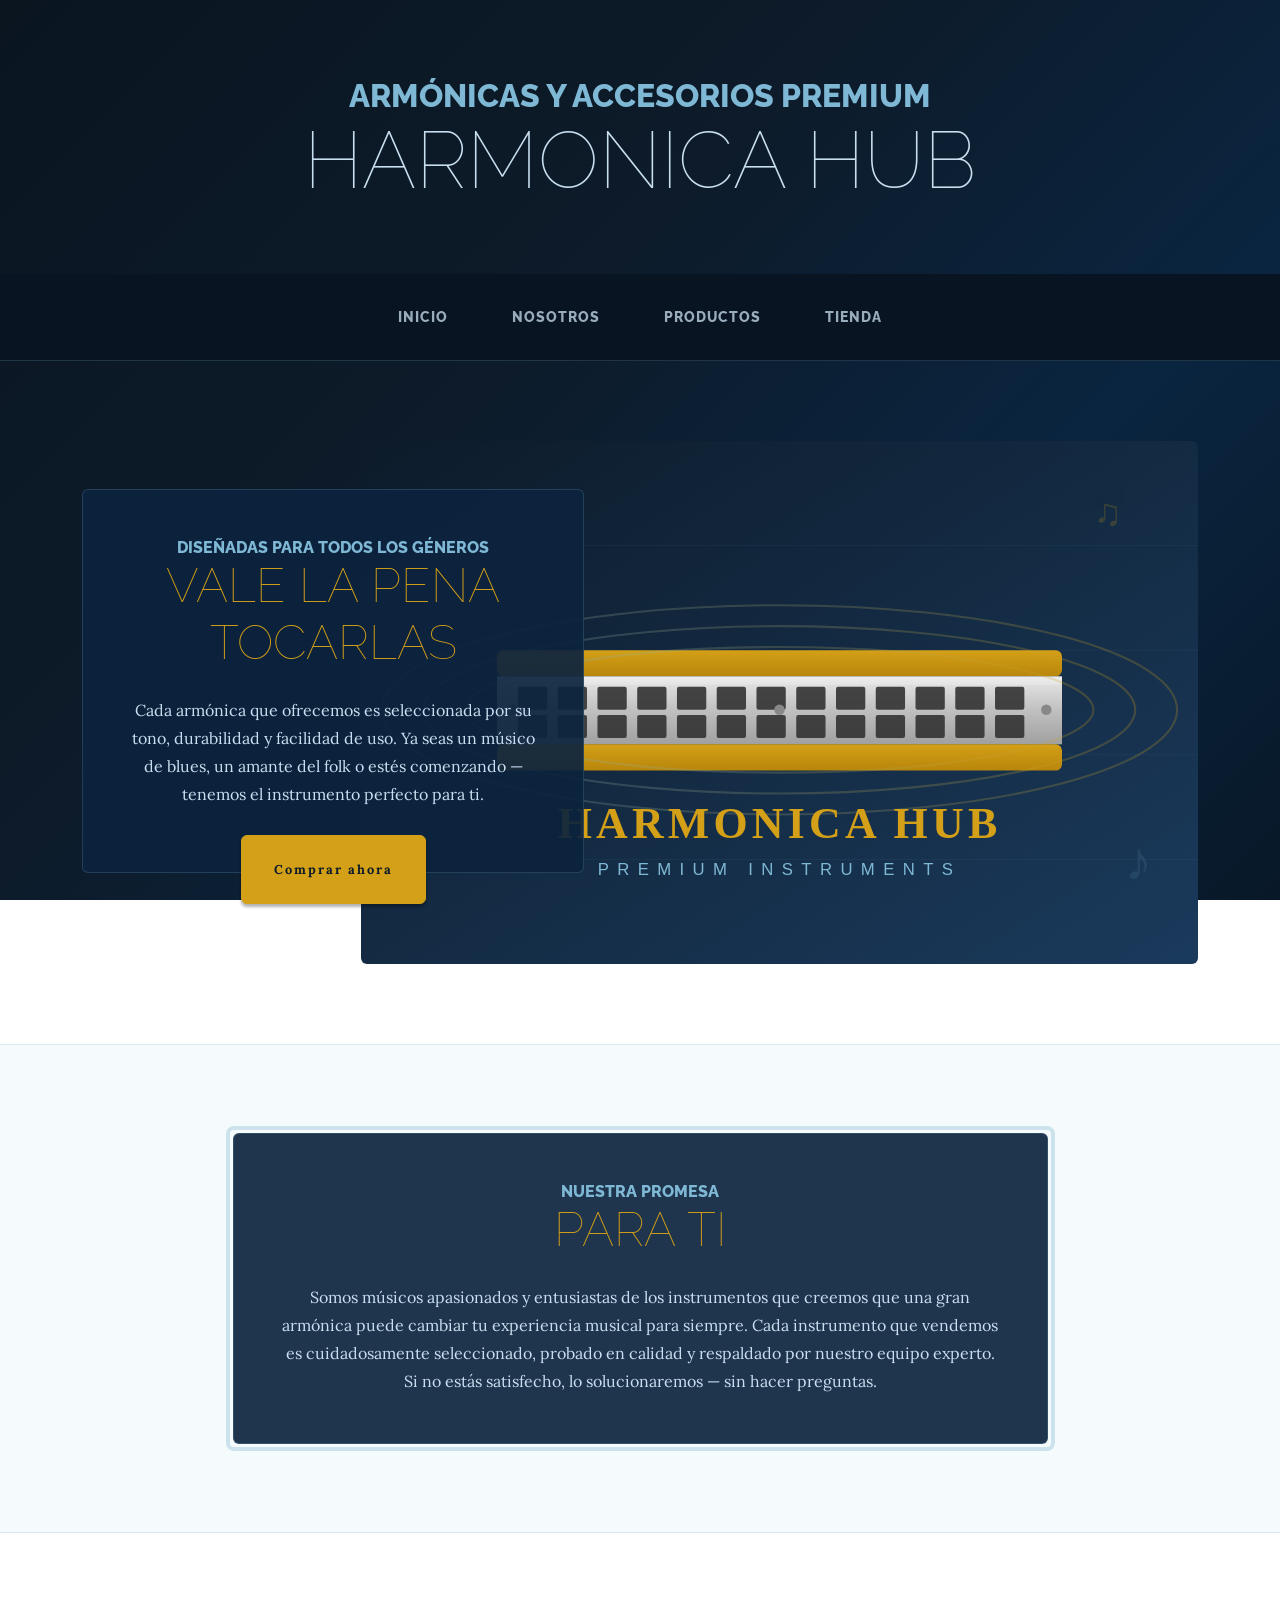
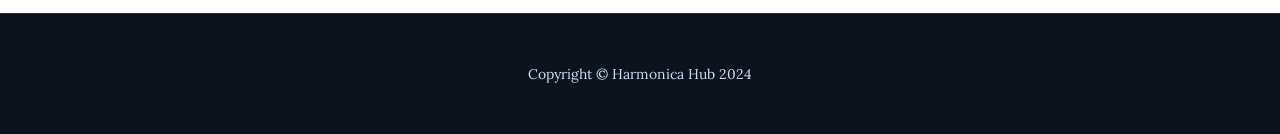
<file: index.html>
<!DOCTYPE html>
<html lang="es">
    <head>
        <meta charset="utf-8" />
        <meta name="viewport" content="width=device-width, initial-scale=1, shrink-to-fit=no" />
        <meta name="description" content="Harmonica Hub - Armónicas y accesorios premium" />
        <meta name="author" content="Harmonica Hub" />
        <title>Harmonica Hub - Armónicas Premium</title>
        <link rel="icon" type="image/x-icon" href="assets/favicon.ico" />
        <link href="https://fonts.googleapis.com/css?family=Raleway:100,100i,200,200i,300,300i,400,400i,500,500i,600,600i,700,700i,800,800i,900,900i" rel="stylesheet" />
        <link href="https://fonts.googleapis.com/css?family=Lora:400,400i,700,700i" rel="stylesheet" />
        <link href="css/styles.css" rel="stylesheet" />
    </head>
    <body>
        <header>
            <h1 class="site-heading text-center text-faded d-none d-lg-block">
                <span class="site-heading-upper text-primary mb-3">Armónicas y Accesorios Premium</span>
                <span class="site-heading-lower">Harmonica Hub</span>
            </h1>
        </header>
        <nav class="navbar navbar-expand-lg navbar-dark py-lg-4" id="mainNav">
            <div class="container">
                <a class="navbar-brand text-uppercase fw-bold d-lg-none" href="index.html">Harmonica Hub</a>
                <button class="navbar-toggler" type="button" data-bs-toggle="collapse" data-bs-target="#navbarSupportedContent" aria-controls="navbarSupportedContent" aria-expanded="false" aria-label="Toggle navigation"><span class="navbar-toggler-icon"></span></button>
                <div class="collapse navbar-collapse" id="navbarSupportedContent">
                    <ul class="navbar-nav mx-auto">
                        <li class="nav-item px-lg-4"><a class="nav-link text-uppercase" href="index.html">Inicio</a></li>
                        <li class="nav-item px-lg-4"><a class="nav-link text-uppercase" href="about.html">Nosotros</a></li>
                        <li class="nav-item px-lg-4"><a class="nav-link text-uppercase" href="products.html">Productos</a></li>
                        <li class="nav-item px-lg-4"><a class="nav-link text-uppercase" href="store.html">Tienda</a></li>
                    </ul>
                </div>
            </div>
        </nav>
        <section class="page-section clearfix">
            <div class="container">
                <div class="intro">
                    <img class="intro-img img-fluid mb-3 mb-lg-0 rounded" src="assets/img/intro.svg" alt="Harmonica Hub - Instrumentos Premium" />
                    <div class="intro-text left-0 text-center bg-faded p-5 rounded">
                        <h2 class="section-heading mb-4">
                            <span class="section-heading-upper">Diseñadas para todos los géneros</span>
                            <span class="section-heading-lower">Vale la pena tocarlas</span>
                        </h2>
                        <p class="mb-3">Cada armónica que ofrecemos es seleccionada por su tono, durabilidad y facilidad de uso. Ya seas un músico de blues, un amante del folk o estés comenzando — tenemos el instrumento perfecto para ti.</p>
                        <div class="intro-button mx-auto"><a class="btn btn-primary btn-xl" href="products.html">Comprar ahora</a></div>
                    </div>
                </div>
            </div>
        </section>
        <section class="page-section cta">
            <div class="container">
                <div class="row">
                    <div class="col-xl-9 mx-auto">
                        <div class="cta-inner bg-faded text-center rounded">
                            <h2 class="section-heading mb-4">
                                <span class="section-heading-upper">Nuestra promesa</span>
                                <span class="section-heading-lower">Para ti</span>
                            </h2>
                            <p class="mb-0">Somos músicos apasionados y entusiastas de los instrumentos que creemos que una gran armónica puede cambiar tu experiencia musical para siempre. Cada instrumento que vendemos es cuidadosamente seleccionado, probado en calidad y respaldado por nuestro equipo experto. Si no estás satisfecho, lo solucionaremos — sin hacer preguntas.</p>
                        </div>
                    </div>
                </div>
            </div>
        </section>
        <footer class="footer text-faded text-center py-5">
            <div class="container"><p class="m-0 small">Copyright &copy; Harmonica Hub 2024</p></div>
        </footer>
        <script src="https://cdn.jsdelivr.net/npm/bootstrap@5.2.3/dist/js/bootstrap.bundle.min.js"></script>
        <script src="js/scripts.js"></script>
    </body>
</html>
</file>
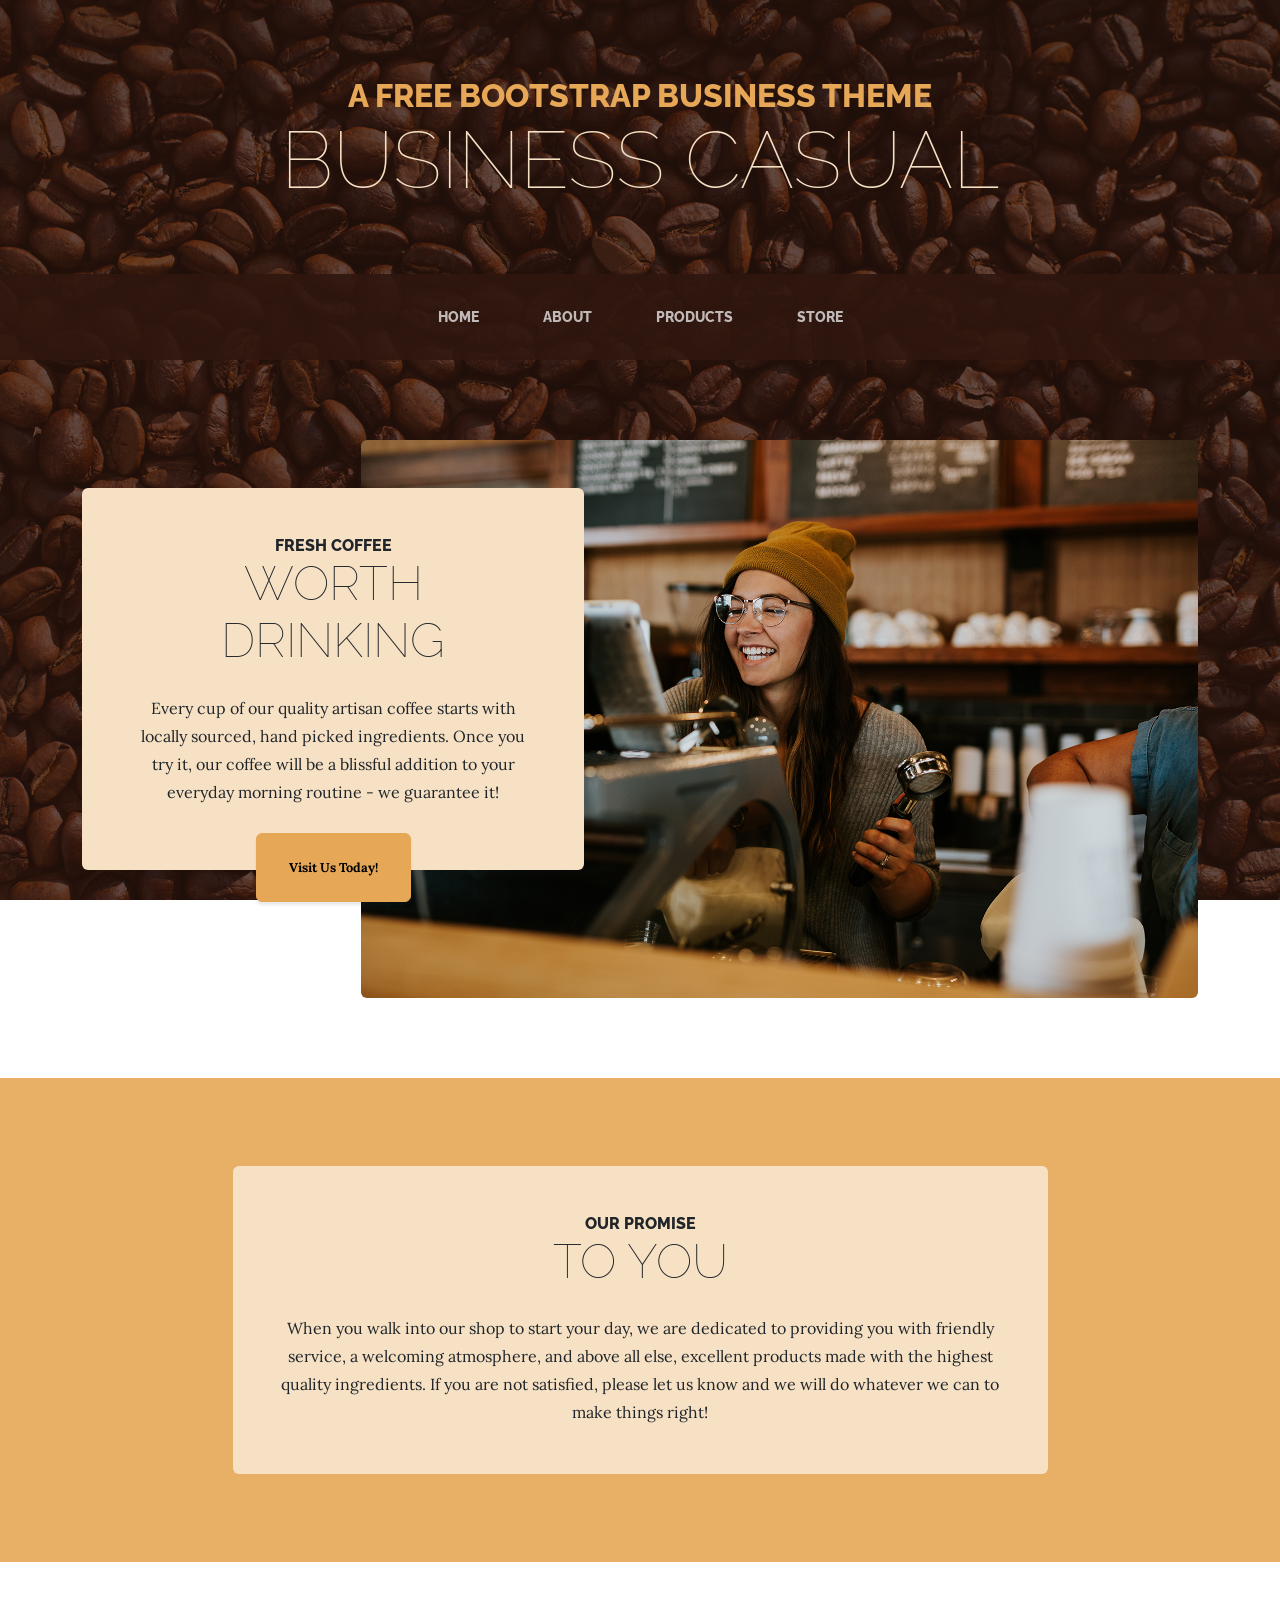
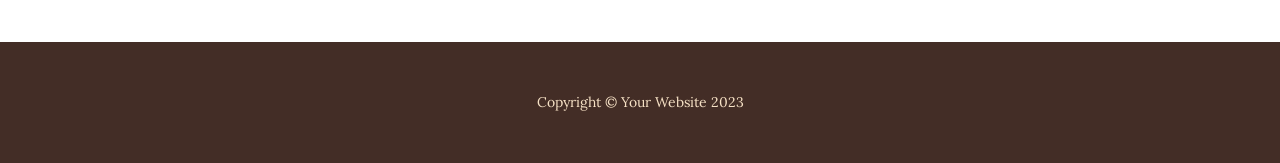
<file: Original Boostrap/index.html>
<!DOCTYPE html>
<html lang="en">
    <head>
        <meta charset="utf-8" />
        <meta name="viewport" content="width=device-width, initial-scale=1, shrink-to-fit=no" />
        <meta name="description" content="" />
        <meta name="author" content="" />
        <title>Business Casual - Start Bootstrap Theme</title>
        <link rel="icon" type="image/x-icon" href="assets/favicon.ico" />
        <!-- Google fonts-->
        <link href="https://fonts.googleapis.com/css?family=Raleway:100,100i,200,200i,300,300i,400,400i,500,500i,600,600i,700,700i,800,800i,900,900i" rel="stylesheet" />
        <link href="https://fonts.googleapis.com/css?family=Lora:400,400i,700,700i" rel="stylesheet" />
        <!-- Core theme CSS (includes Bootstrap)-->
        <link href="css/styles.css" rel="stylesheet" />
    </head>
    <body>
        <header>
            <h1 class="site-heading text-center text-faded d-none d-lg-block">
                <span class="site-heading-upper text-primary mb-3">A Free Bootstrap Business Theme</span>
                <span class="site-heading-lower">Business Casual</span>
            </h1>
        </header>
        <!-- Navigation-->
        <nav class="navbar navbar-expand-lg navbar-dark py-lg-4" id="mainNav">
            <div class="container">
                <a class="navbar-brand text-uppercase fw-bold d-lg-none" href="index.html">Start Bootstrap</a>
                <button class="navbar-toggler" type="button" data-bs-toggle="collapse" data-bs-target="#navbarSupportedContent" aria-controls="navbarSupportedContent" aria-expanded="false" aria-label="Toggle navigation"><span class="navbar-toggler-icon"></span></button>
                <div class="collapse navbar-collapse" id="navbarSupportedContent">
                    <ul class="navbar-nav mx-auto">
                        <li class="nav-item px-lg-4"><a class="nav-link text-uppercase" href="index.html">Home</a></li>
                        <li class="nav-item px-lg-4"><a class="nav-link text-uppercase" href="about.html">About</a></li>
                        <li class="nav-item px-lg-4"><a class="nav-link text-uppercase" href="products.html">Products</a></li>
                        <li class="nav-item px-lg-4"><a class="nav-link text-uppercase" href="store.html">Store</a></li>
                    </ul>
                </div>
            </div>
        </nav>
        <section class="page-section clearfix">
            <div class="container">
                <div class="intro">
                    <img class="intro-img img-fluid mb-3 mb-lg-0 rounded" src="assets/img/intro.jpg" alt="..." />
                    <div class="intro-text left-0 text-center bg-faded p-5 rounded">
                        <h2 class="section-heading mb-4">
                            <span class="section-heading-upper">Fresh Coffee</span>
                            <span class="section-heading-lower">Worth Drinking</span>
                        </h2>
                        <p class="mb-3">Every cup of our quality artisan coffee starts with locally sourced, hand picked ingredients. Once you try it, our coffee will be a blissful addition to your everyday morning routine - we guarantee it!</p>
                        <div class="intro-button mx-auto"><a class="btn btn-primary btn-xl" href="#!">Visit Us Today!</a></div>
                    </div>
                </div>
            </div>
        </section>
        <section class="page-section cta">
            <div class="container">
                <div class="row">
                    <div class="col-xl-9 mx-auto">
                        <div class="cta-inner bg-faded text-center rounded">
                            <h2 class="section-heading mb-4">
                                <span class="section-heading-upper">Our Promise</span>
                                <span class="section-heading-lower">To You</span>
                            </h2>
                            <p class="mb-0">When you walk into our shop to start your day, we are dedicated to providing you with friendly service, a welcoming atmosphere, and above all else, excellent products made with the highest quality ingredients. If you are not satisfied, please let us know and we will do whatever we can to make things right!</p>
                        </div>
                    </div>
                </div>
            </div>
        </section>
        <footer class="footer text-faded text-center py-5">
            <div class="container"><p class="m-0 small">Copyright &copy; Your Website 2023</p></div>
        </footer>
        <!-- Bootstrap core JS-->
        <script src="https://cdn.jsdelivr.net/npm/bootstrap@5.2.3/dist/js/bootstrap.bundle.min.js"></script>
        <!-- Core theme JS-->
        <script src="js/scripts.js"></script>
    </body>
</html>
</file>
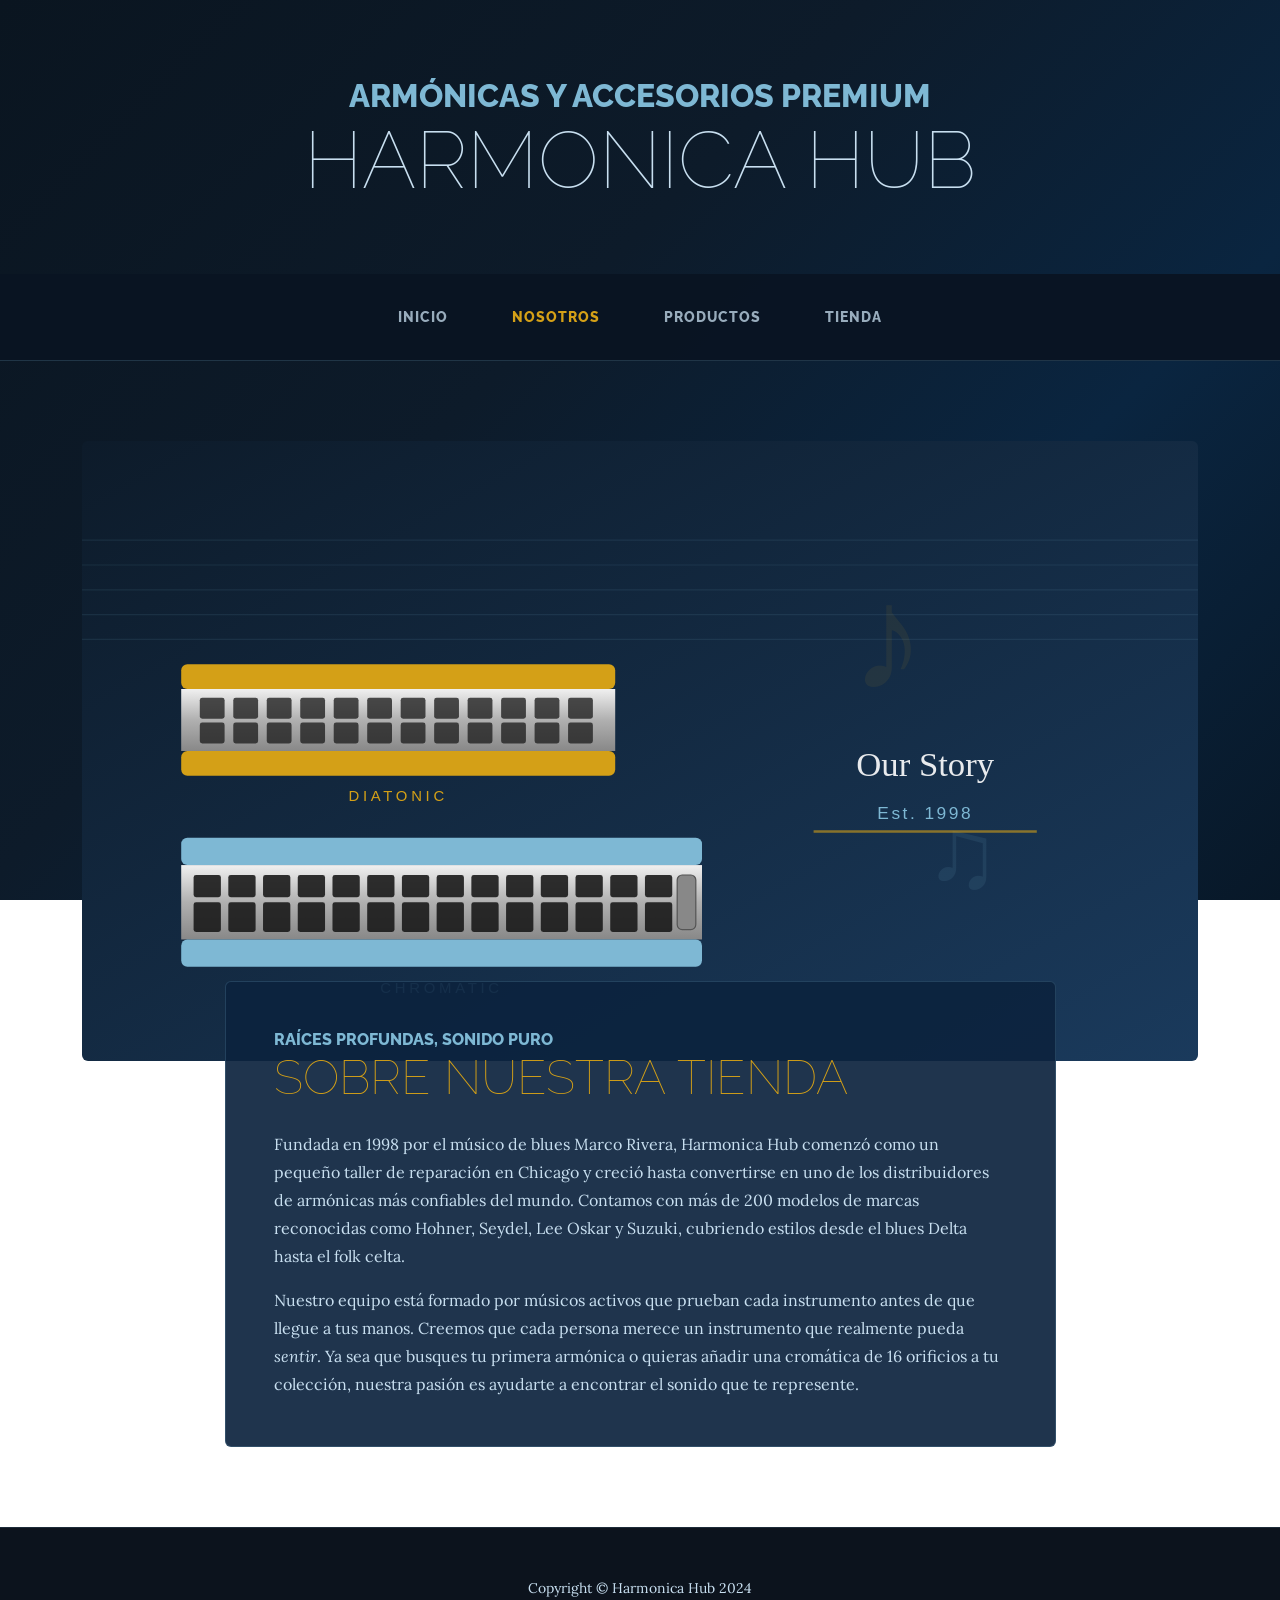
<file: about.html>
<!DOCTYPE html>
<html lang="es">
    <head>
        <meta charset="utf-8" />
        <meta name="viewport" content="width=device-width, initial-scale=1, shrink-to-fit=no" />
        <meta name="description" content="Acerca de Harmonica Hub - Nuestra historia" />
        <meta name="author" content="Harmonica Hub" />
        <title>Nosotros - Harmonica Hub</title>
        <link rel="icon" type="image/x-icon" href="assets/favicon.ico" />
        <link href="https://fonts.googleapis.com/css?family=Raleway:100,100i,200,200i,300,300i,400,400i,500,500i,600,600i,700,700i,800,800i,900,900i" rel="stylesheet" />
        <link href="https://fonts.googleapis.com/css?family=Lora:400,400i,700,700i" rel="stylesheet" />
        <link href="css/styles.css" rel="stylesheet" />
    </head>
    <body>
        <header>
            <h1 class="site-heading text-center text-faded d-none d-lg-block">
                <span class="site-heading-upper text-primary mb-3">Armónicas y Accesorios Premium</span>
                <span class="site-heading-lower">Harmonica Hub</span>
            </h1>
        </header>
        <nav class="navbar navbar-expand-lg navbar-dark py-lg-4" id="mainNav">
            <div class="container">
                <a class="navbar-brand text-uppercase fw-bold d-lg-none" href="index.html">Harmonica Hub</a>
                <button class="navbar-toggler" type="button" data-bs-toggle="collapse" data-bs-target="#navbarSupportedContent" aria-controls="navbarSupportedContent" aria-expanded="false" aria-label="Toggle navigation"><span class="navbar-toggler-icon"></span></button>
                <div class="collapse navbar-collapse" id="navbarSupportedContent">
                    <ul class="navbar-nav mx-auto">
                        <li class="nav-item px-lg-4"><a class="nav-link text-uppercase" href="index.html">Inicio</a></li>
                        <li class="nav-item px-lg-4 active"><a class="nav-link text-uppercase" href="about.html">Nosotros</a></li>
                        <li class="nav-item px-lg-4"><a class="nav-link text-uppercase" href="products.html">Productos</a></li>
                        <li class="nav-item px-lg-4"><a class="nav-link text-uppercase" href="store.html">Tienda</a></li>
                    </ul>
                </div>
            </div>
        </nav>
        <section class="page-section about-heading">
            <div class="container">
                <img class="img-fluid rounded about-heading-img mb-3 mb-lg-0" src="assets/img/about.svg" alt="Colección de armónicas" />
                <div class="about-heading-content">
                    <div class="row">
                        <div class="col-xl-9 col-lg-10 mx-auto">
                            <div class="bg-faded rounded p-5">
                                <h2 class="section-heading mb-4">
                                    <span class="section-heading-upper">Raíces profundas, sonido puro</span>
                                    <span class="section-heading-lower">Sobre nuestra tienda</span>
                                </h2>
                                <p>Fundada en 1998 por el músico de blues Marco Rivera, Harmonica Hub comenzó como un pequeño taller de reparación en Chicago y creció hasta convertirse en uno de los distribuidores de armónicas más confiables del mundo. Contamos con más de 200 modelos de marcas reconocidas como Hohner, Seydel, Lee Oskar y Suzuki, cubriendo estilos desde el blues Delta hasta el folk celta.</p>
                                <p class="mb-0">Nuestro equipo está formado por músicos activos que prueban cada instrumento antes de que llegue a tus manos. Creemos que cada persona merece un instrumento que realmente pueda <em>sentir</em>. Ya sea que busques tu primera armónica o quieras añadir una cromática de 16 orificios a tu colección, nuestra pasión es ayudarte a encontrar el sonido que te represente.</p>
                            </div>
                        </div>
                    </div>
                </div>
            </div>
        </section>
        <footer class="footer text-faded text-center py-5">
            <div class="container"><p class="m-0 small">Copyright &copy; Harmonica Hub 2024</p></div>
        </footer>
        <script src="https://cdn.jsdelivr.net/npm/bootstrap@5.2.3/dist/js/bootstrap.bundle.min.js"></script>
        <script src="js/scripts.js"></script>
    </body>
</html>
</file>
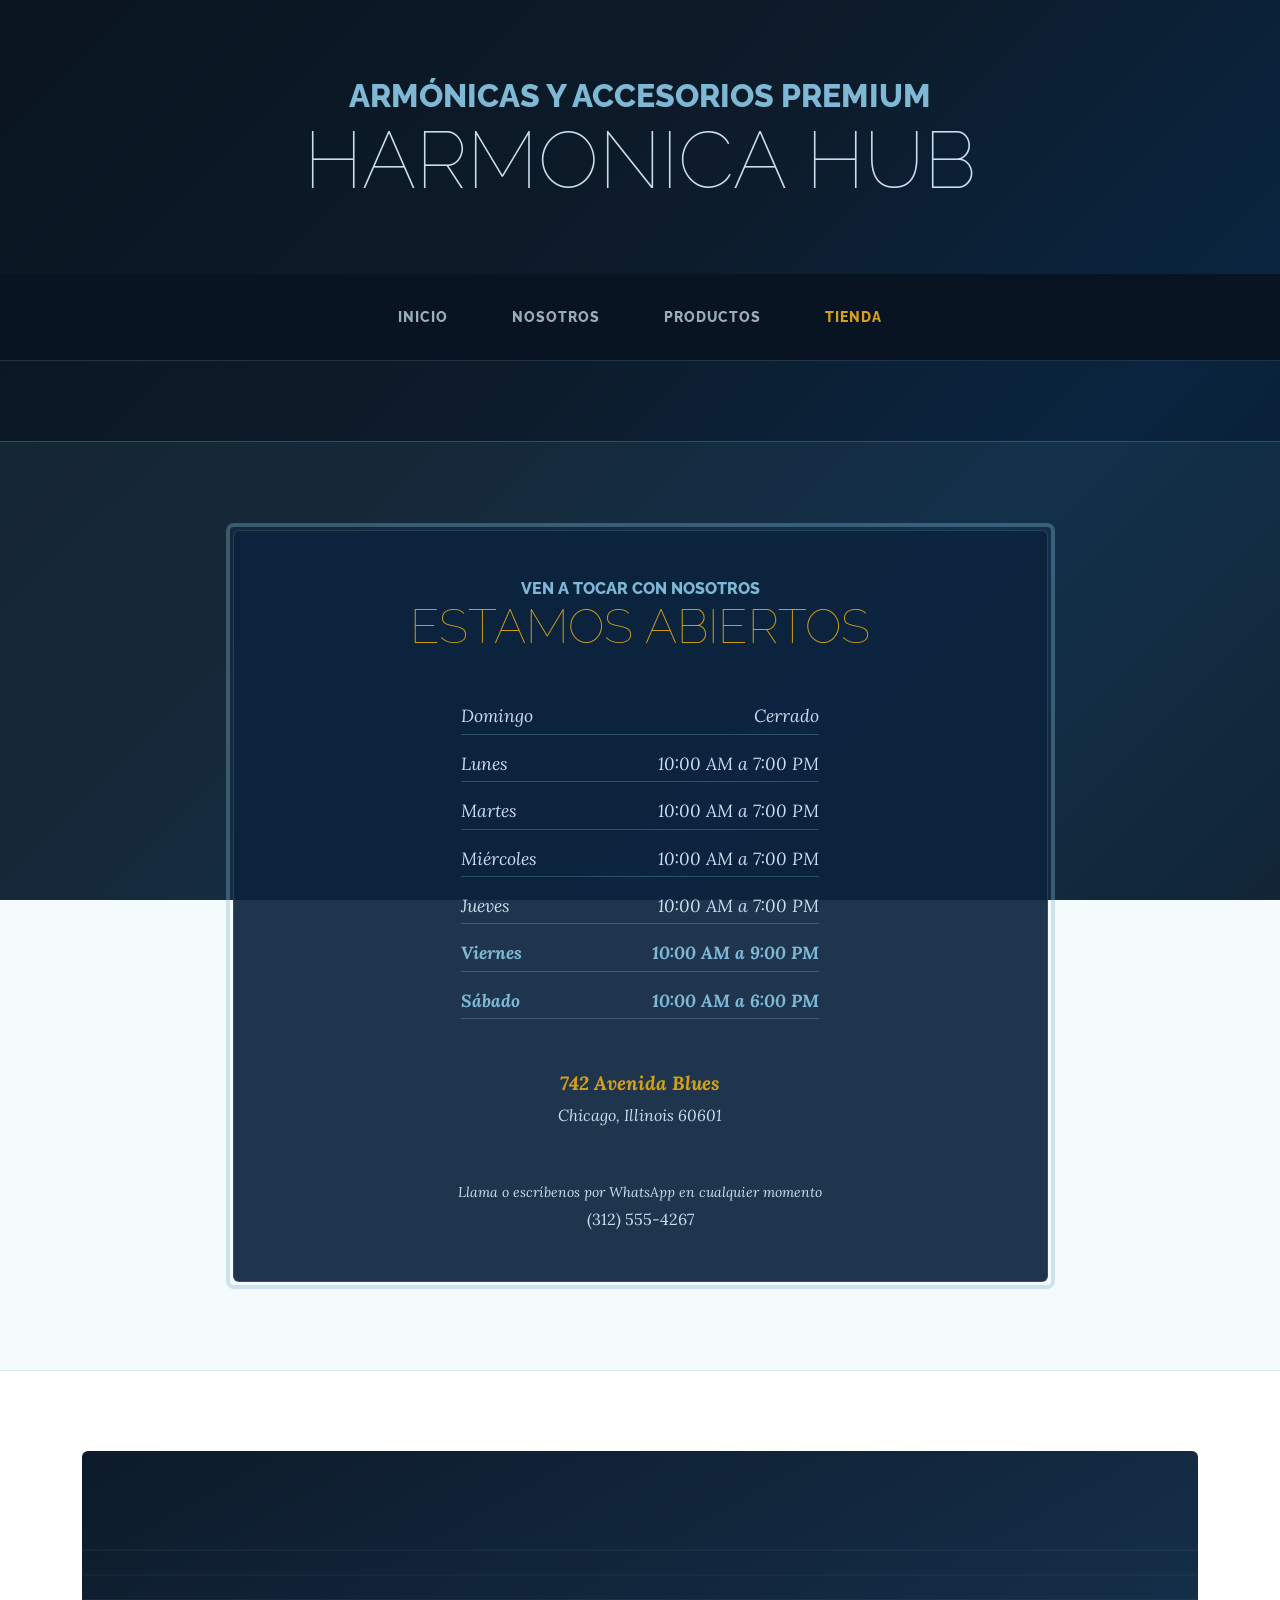
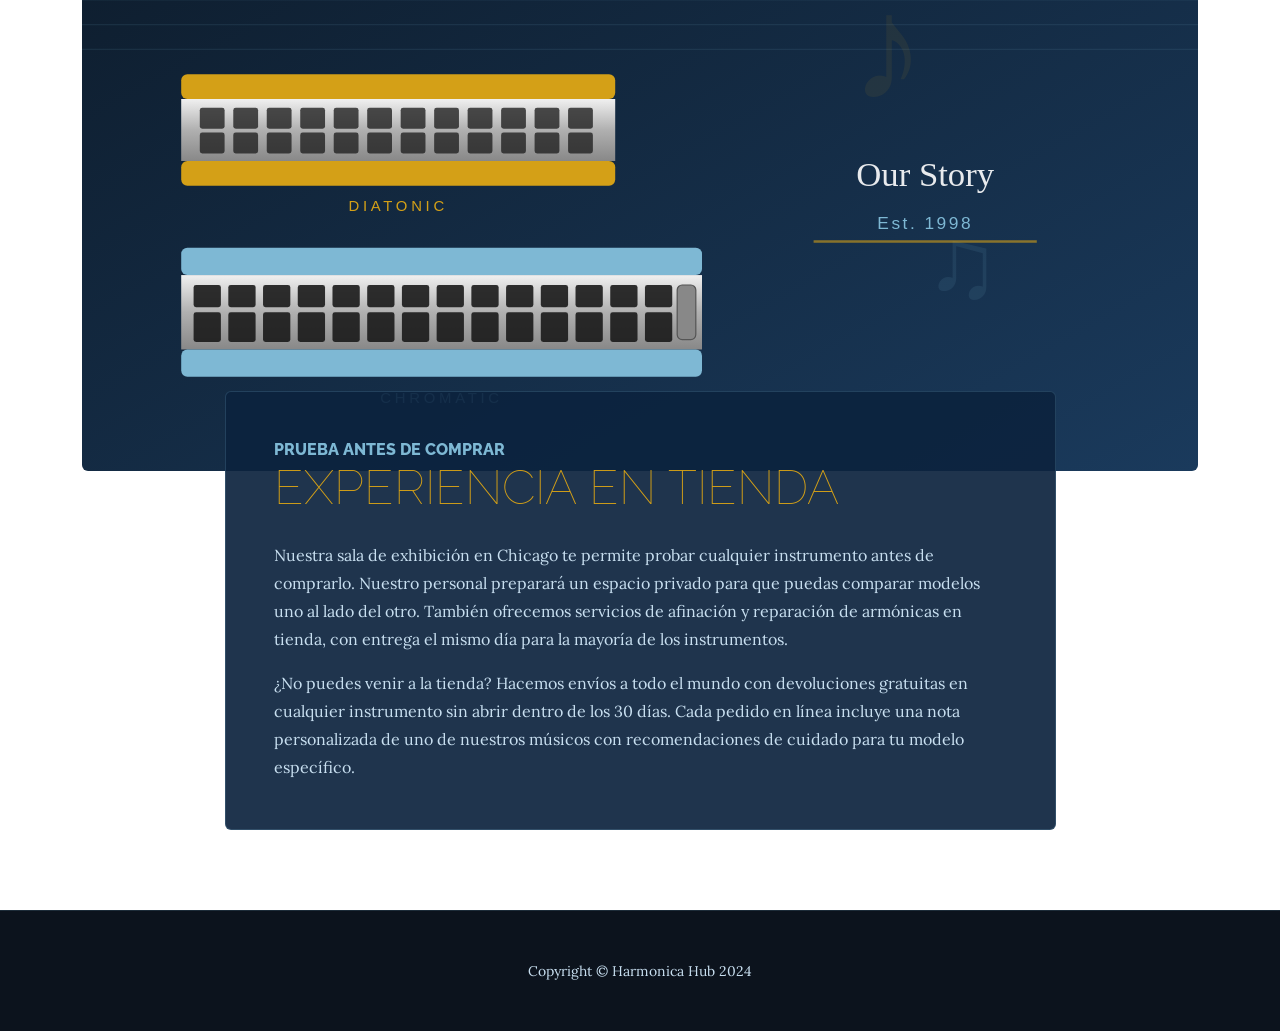
<file: store.html>
<!DOCTYPE html>
<html lang="es">
    <head>
        <meta charset="utf-8" />
        <meta name="viewport" content="width=device-width, initial-scale=1, shrink-to-fit=no" />
        <meta name="description" content="Harmonica Hub - Visita nuestra tienda" />
        <meta name="author" content="Harmonica Hub" />
        <title>Nuestra Tienda - Harmonica Hub</title>
        <link rel="icon" type="image/x-icon" href="assets/favicon.ico" />
        <link href="https://fonts.googleapis.com/css?family=Raleway:100,100i,200,200i,300,300i,400,400i,500,500i,600,600i,700,700i,800,800i,900,900i" rel="stylesheet" />
        <link href="https://fonts.googleapis.com/css?family=Lora:400,400i,700,700i" rel="stylesheet" />
        <link href="css/styles.css" rel="stylesheet" />
    </head>
    <body>
        <header>
            <h1 class="site-heading text-center text-faded d-none d-lg-block">
                <span class="site-heading-upper text-primary mb-3">Armónicas y Accesorios Premium</span>
                <span class="site-heading-lower">Harmonica Hub</span>
            </h1>
        </header>
        <nav class="navbar navbar-expand-lg navbar-dark py-lg-4" id="mainNav">
            <div class="container">
                <a class="navbar-brand text-uppercase fw-bold d-lg-none" href="index.html">Harmonica Hub</a>
                <button class="navbar-toggler" type="button" data-bs-toggle="collapse" data-bs-target="#navbarSupportedContent" aria-controls="navbarSupportedContent" aria-expanded="false" aria-label="Alternar navegación"><span class="navbar-toggler-icon"></span></button>
                <div class="collapse navbar-collapse" id="navbarSupportedContent">
                    <ul class="navbar-nav mx-auto">
                        <li class="nav-item px-lg-4"><a class="nav-link text-uppercase" href="index.html">Inicio</a></li>
                        <li class="nav-item px-lg-4"><a class="nav-link text-uppercase" href="about.html">Nosotros</a></li>
                        <li class="nav-item px-lg-4"><a class="nav-link text-uppercase" href="products.html">Productos</a></li>
                        <li class="nav-item px-lg-4 active"><a class="nav-link text-uppercase" href="store.html">Tienda</a></li>
                    </ul>
                </div>
            </div>
        </nav>
        <section class="page-section cta">
            <div class="container">
                <div class="row">
                    <div class="col-xl-9 mx-auto">
                        <div class="cta-inner bg-faded text-center rounded">
                            <h2 class="section-heading mb-5">
                                <span class="section-heading-upper">Ven a tocar con nosotros</span>
                                <span class="section-heading-lower">Estamos Abiertos</span>
                            </h2>
                            <ul class="list-unstyled list-hours mb-5 text-left mx-auto">
                                <li class="list-unstyled-item list-hours-item d-flex">
                                    Domingo
                                    <span class="ms-auto">Cerrado</span>
                                </li>
                                <li class="list-unstyled-item list-hours-item d-flex">
                                    Lunes
                                    <span class="ms-auto">10:00 AM a 7:00 PM</span>
                                </li>
                                <li class="list-unstyled-item list-hours-item d-flex">
                                    Martes
                                    <span class="ms-auto">10:00 AM a 7:00 PM</span>
                                </li>
                                <li class="list-unstyled-item list-hours-item d-flex">
                                    Miércoles
                                    <span class="ms-auto">10:00 AM a 7:00 PM</span>
                                </li>
                                <li class="list-unstyled-item list-hours-item d-flex">
                                    Jueves
                                    <span class="ms-auto">10:00 AM a 7:00 PM</span>
                                </li>
                                <li class="list-unstyled-item list-hours-item d-flex today">
                                    Viernes
                                    <span class="ms-auto">10:00 AM a 9:00 PM</span>
                                </li>
                                <li class="list-unstyled-item list-hours-item d-flex">
                                    Sábado
                                    <span class="ms-auto">10:00 AM a 6:00 PM</span>
                                </li>
                            </ul>
                            <p class="address mb-5">
                                <em>
                                    <strong>742 Avenida Blues</strong>
                                    <br />
                                    Chicago, Illinois 60601
                                </em>
                            </p>
                            <p class="mb-0">
                                <small><em>Llama o escríbenos por WhatsApp en cualquier momento</em></small>
                                <br />
                                (312) 555-4267
                            </p>
                        </div>
                    </div>
                </div>
            </div>
        </section>
        <section class="page-section about-heading">
            <div class="container">
                <img class="img-fluid rounded about-heading-img mb-3 mb-lg-0" src="assets/img/about.svg" alt="Nuestra colección de armónicas" />
                <div class="about-heading-content">
                    <div class="row">
                        <div class="col-xl-9 col-lg-10 mx-auto">
                            <div class="bg-faded rounded p-5">
                                <h2 class="section-heading mb-4">
                                    <span class="section-heading-upper">Prueba antes de comprar</span>
                                    <span class="section-heading-lower">Experiencia en tienda</span>
                                </h2>
                                <p>Nuestra sala de exhibición en Chicago te permite probar cualquier instrumento antes de comprarlo. Nuestro personal preparará un espacio privado para que puedas comparar modelos uno al lado del otro. También ofrecemos servicios de afinación y reparación de armónicas en tienda, con entrega el mismo día para la mayoría de los instrumentos.</p>
                                <p class="mb-0">¿No puedes venir a la tienda? Hacemos envíos a todo el mundo con devoluciones gratuitas en cualquier instrumento sin abrir dentro de los 30 días. Cada pedido en línea incluye una nota personalizada de uno de nuestros músicos con recomendaciones de cuidado para tu modelo específico.</p>
                            </div>
                        </div>
                    </div>
                </div>
            </div>
        </section>
        <footer class="footer text-faded text-center py-5">
            <div class="container"><p class="m-0 small">Copyright &copy; Harmonica Hub 2024</p></div>
        </footer>
        <script src="https://cdn.jsdelivr.net/npm/bootstrap@5.2.3/dist/js/bootstrap.bundle.min.js"></script>
        <script src="js/scripts.js"></script>
    </body>
</html>
</file>
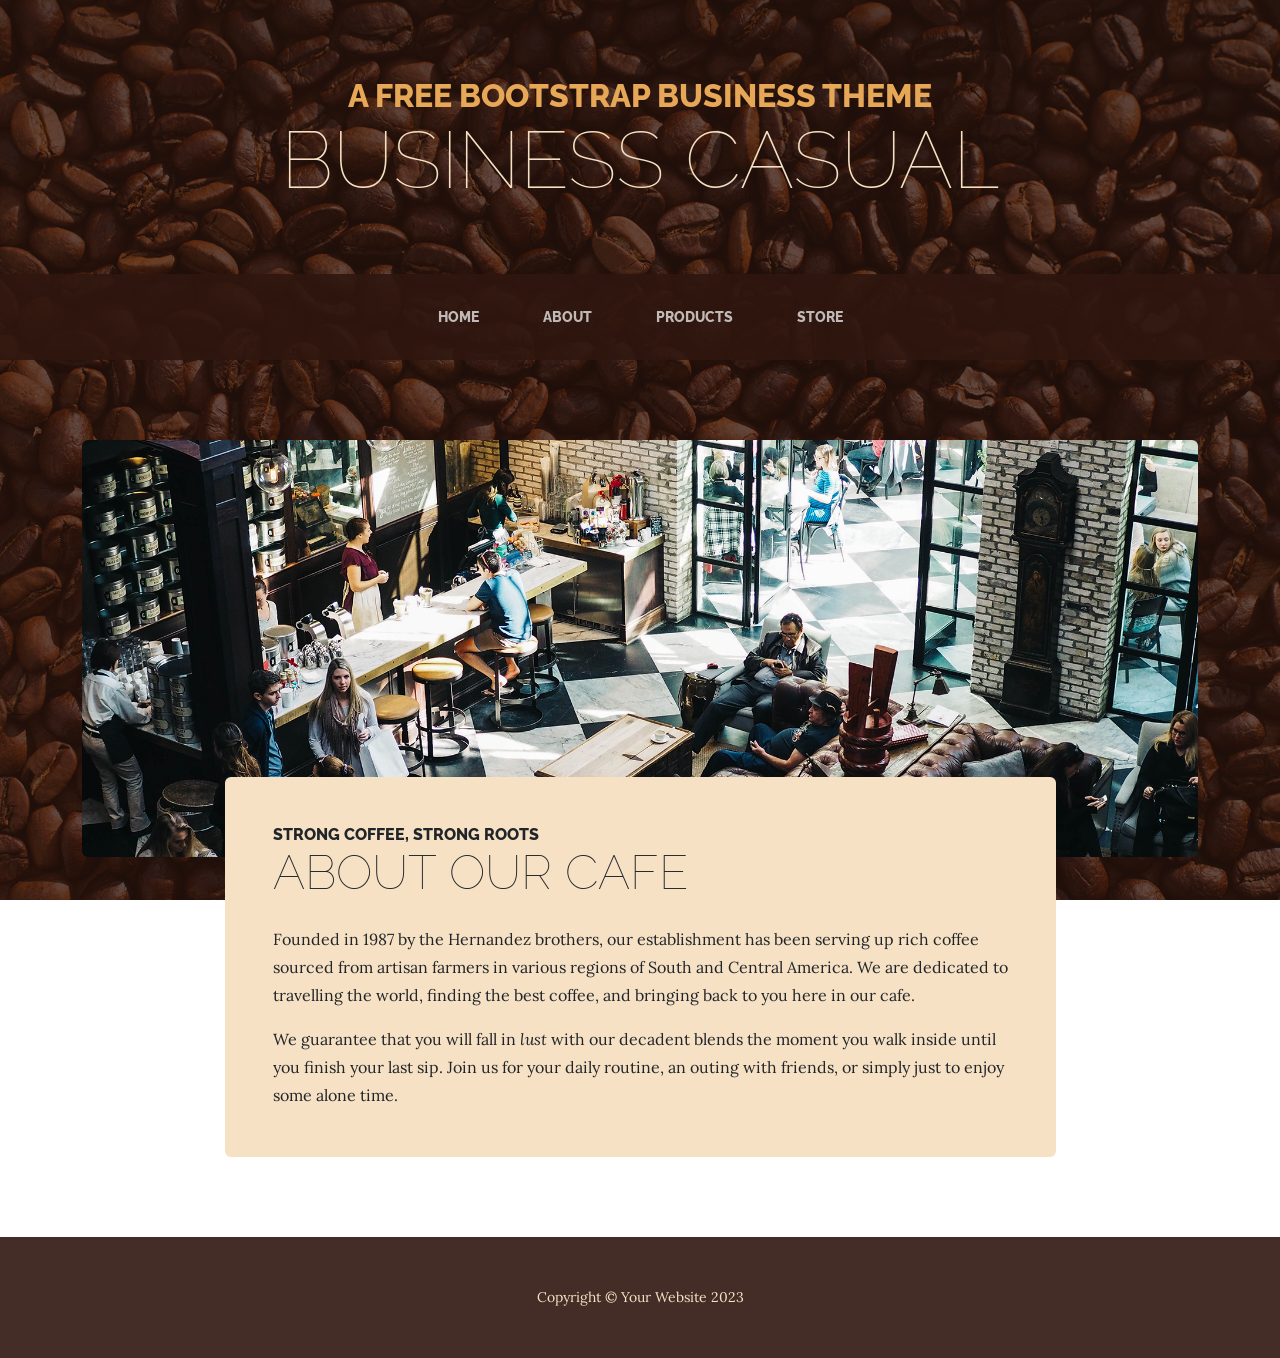
<file: Original Boostrap/about.html>
<!DOCTYPE html>
<html lang="en">
    <head>
        <meta charset="utf-8" />
        <meta name="viewport" content="width=device-width, initial-scale=1, shrink-to-fit=no" />
        <meta name="description" content="" />
        <meta name="author" content="" />
        <title>Business Casual - Start Bootstrap Theme</title>
        <link rel="icon" type="image/x-icon" href="assets/favicon.ico" />
        <!-- Google fonts-->
        <link href="https://fonts.googleapis.com/css?family=Raleway:100,100i,200,200i,300,300i,400,400i,500,500i,600,600i,700,700i,800,800i,900,900i" rel="stylesheet" />
        <link href="https://fonts.googleapis.com/css?family=Lora:400,400i,700,700i" rel="stylesheet" />
        <!-- Core theme CSS (includes Bootstrap)-->
        <link href="css/styles.css" rel="stylesheet" />
    </head>
    <body>
        <header>
            <h1 class="site-heading text-center text-faded d-none d-lg-block">
                <span class="site-heading-upper text-primary mb-3">A Free Bootstrap Business Theme</span>
                <span class="site-heading-lower">Business Casual</span>
            </h1>
        </header>
        <!-- Navigation-->
        <nav class="navbar navbar-expand-lg navbar-dark py-lg-4" id="mainNav">
            <div class="container">
                <a class="navbar-brand text-uppercase fw-bold d-lg-none" href="index.html">Start Bootstrap</a>
                <button class="navbar-toggler" type="button" data-bs-toggle="collapse" data-bs-target="#navbarSupportedContent" aria-controls="navbarSupportedContent" aria-expanded="false" aria-label="Toggle navigation"><span class="navbar-toggler-icon"></span></button>
                <div class="collapse navbar-collapse" id="navbarSupportedContent">
                    <ul class="navbar-nav mx-auto">
                        <li class="nav-item px-lg-4"><a class="nav-link text-uppercase" href="index.html">Home</a></li>
                        <li class="nav-item px-lg-4"><a class="nav-link text-uppercase" href="about.html">About</a></li>
                        <li class="nav-item px-lg-4"><a class="nav-link text-uppercase" href="products.html">Products</a></li>
                        <li class="nav-item px-lg-4"><a class="nav-link text-uppercase" href="store.html">Store</a></li>
                    </ul>
                </div>
            </div>
        </nav>
        <section class="page-section about-heading">
            <div class="container">
                <img class="img-fluid rounded about-heading-img mb-3 mb-lg-0" src="assets/img/about.jpg" alt="..." />
                <div class="about-heading-content">
                    <div class="row">
                        <div class="col-xl-9 col-lg-10 mx-auto">
                            <div class="bg-faded rounded p-5">
                                <h2 class="section-heading mb-4">
                                    <span class="section-heading-upper">Strong Coffee, Strong Roots</span>
                                    <span class="section-heading-lower">About Our Cafe</span>
                                </h2>
                                <p>Founded in 1987 by the Hernandez brothers, our establishment has been serving up rich coffee sourced from artisan farmers in various regions of South and Central America. We are dedicated to travelling the world, finding the best coffee, and bringing back to you here in our cafe.</p>
                                <p class="mb-0">
                                    We guarantee that you will fall in
                                    <em>lust</em>
                                    with our decadent blends the moment you walk inside until you finish your last sip. Join us for your daily routine, an outing with friends, or simply just to enjoy some alone time.
                                </p>
                            </div>
                        </div>
                    </div>
                </div>
            </div>
        </section>
        <footer class="footer text-faded text-center py-5">
            <div class="container"><p class="m-0 small">Copyright &copy; Your Website 2023</p></div>
        </footer>
        <!-- Bootstrap core JS-->
        <script src="https://cdn.jsdelivr.net/npm/bootstrap@5.2.3/dist/js/bootstrap.bundle.min.js"></script>
        <!-- Core theme JS-->
        <script src="js/scripts.js"></script>
    </body>
</html>
</file>
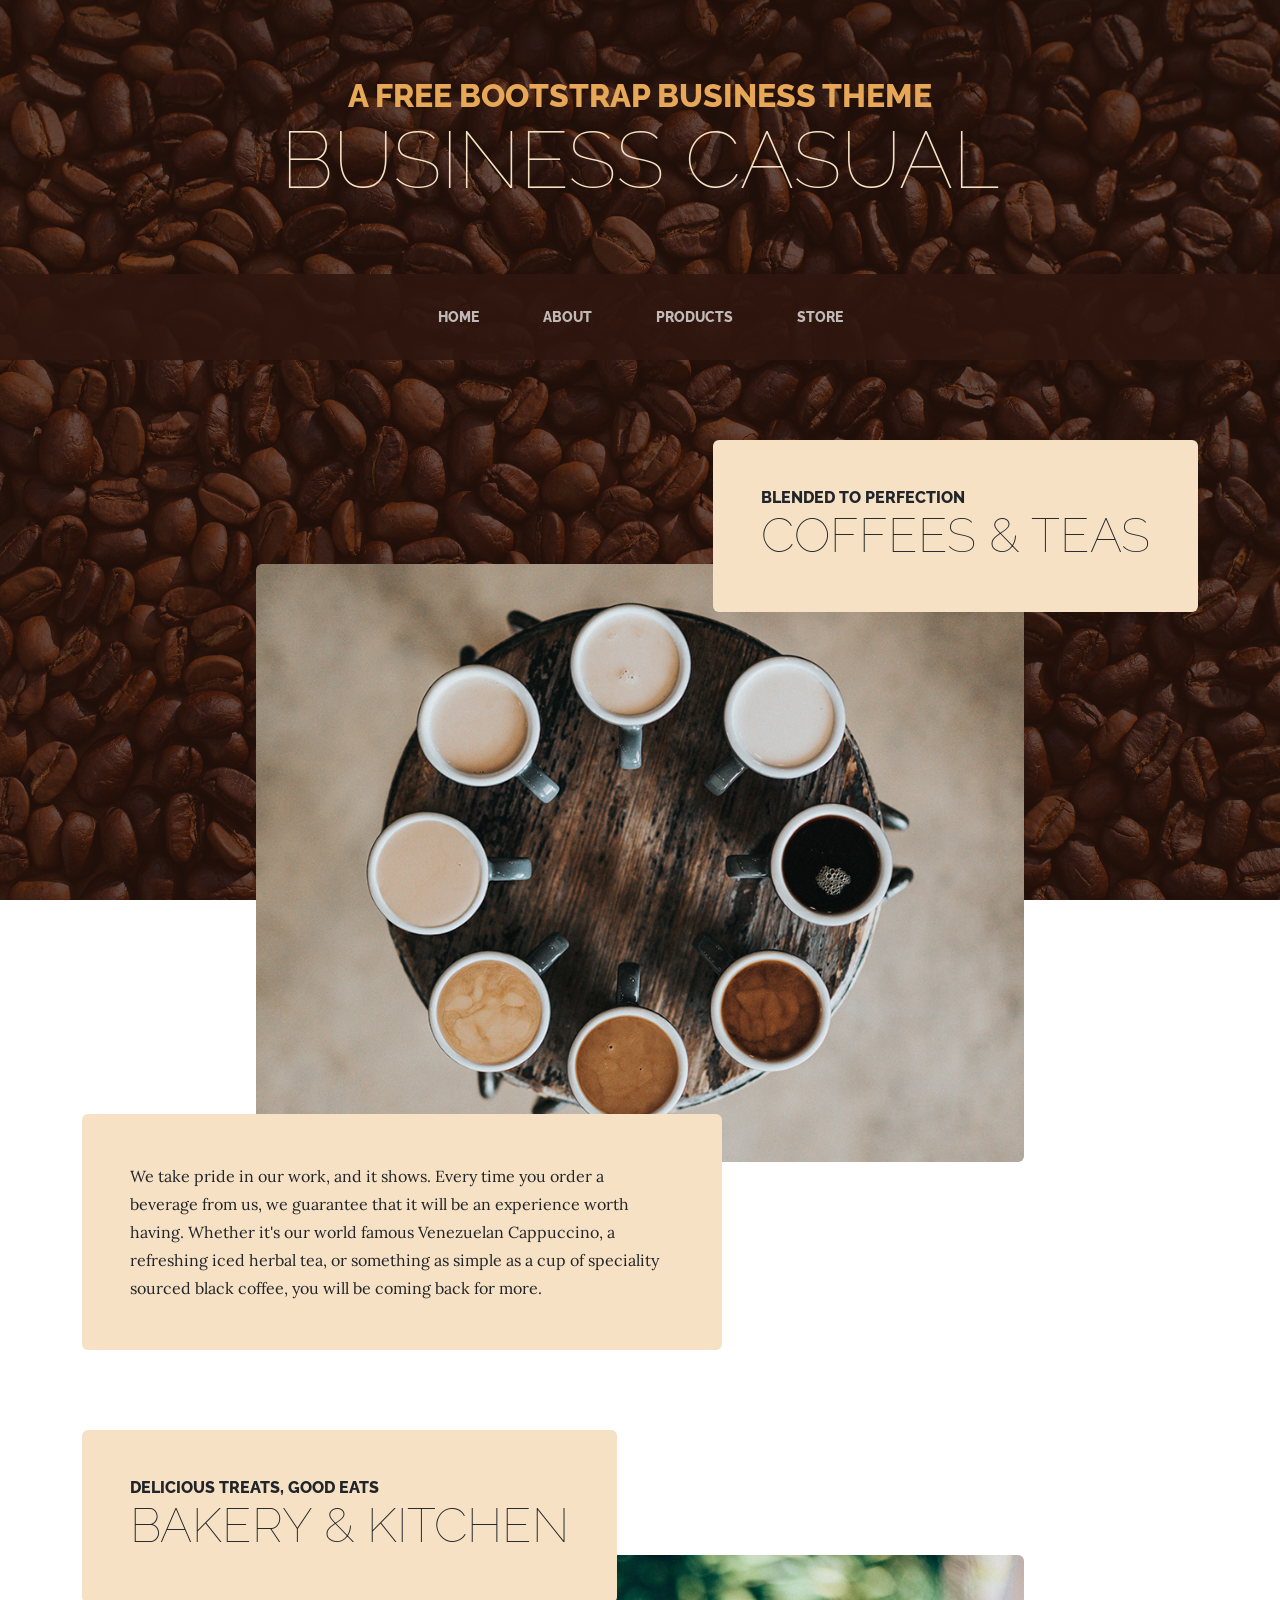
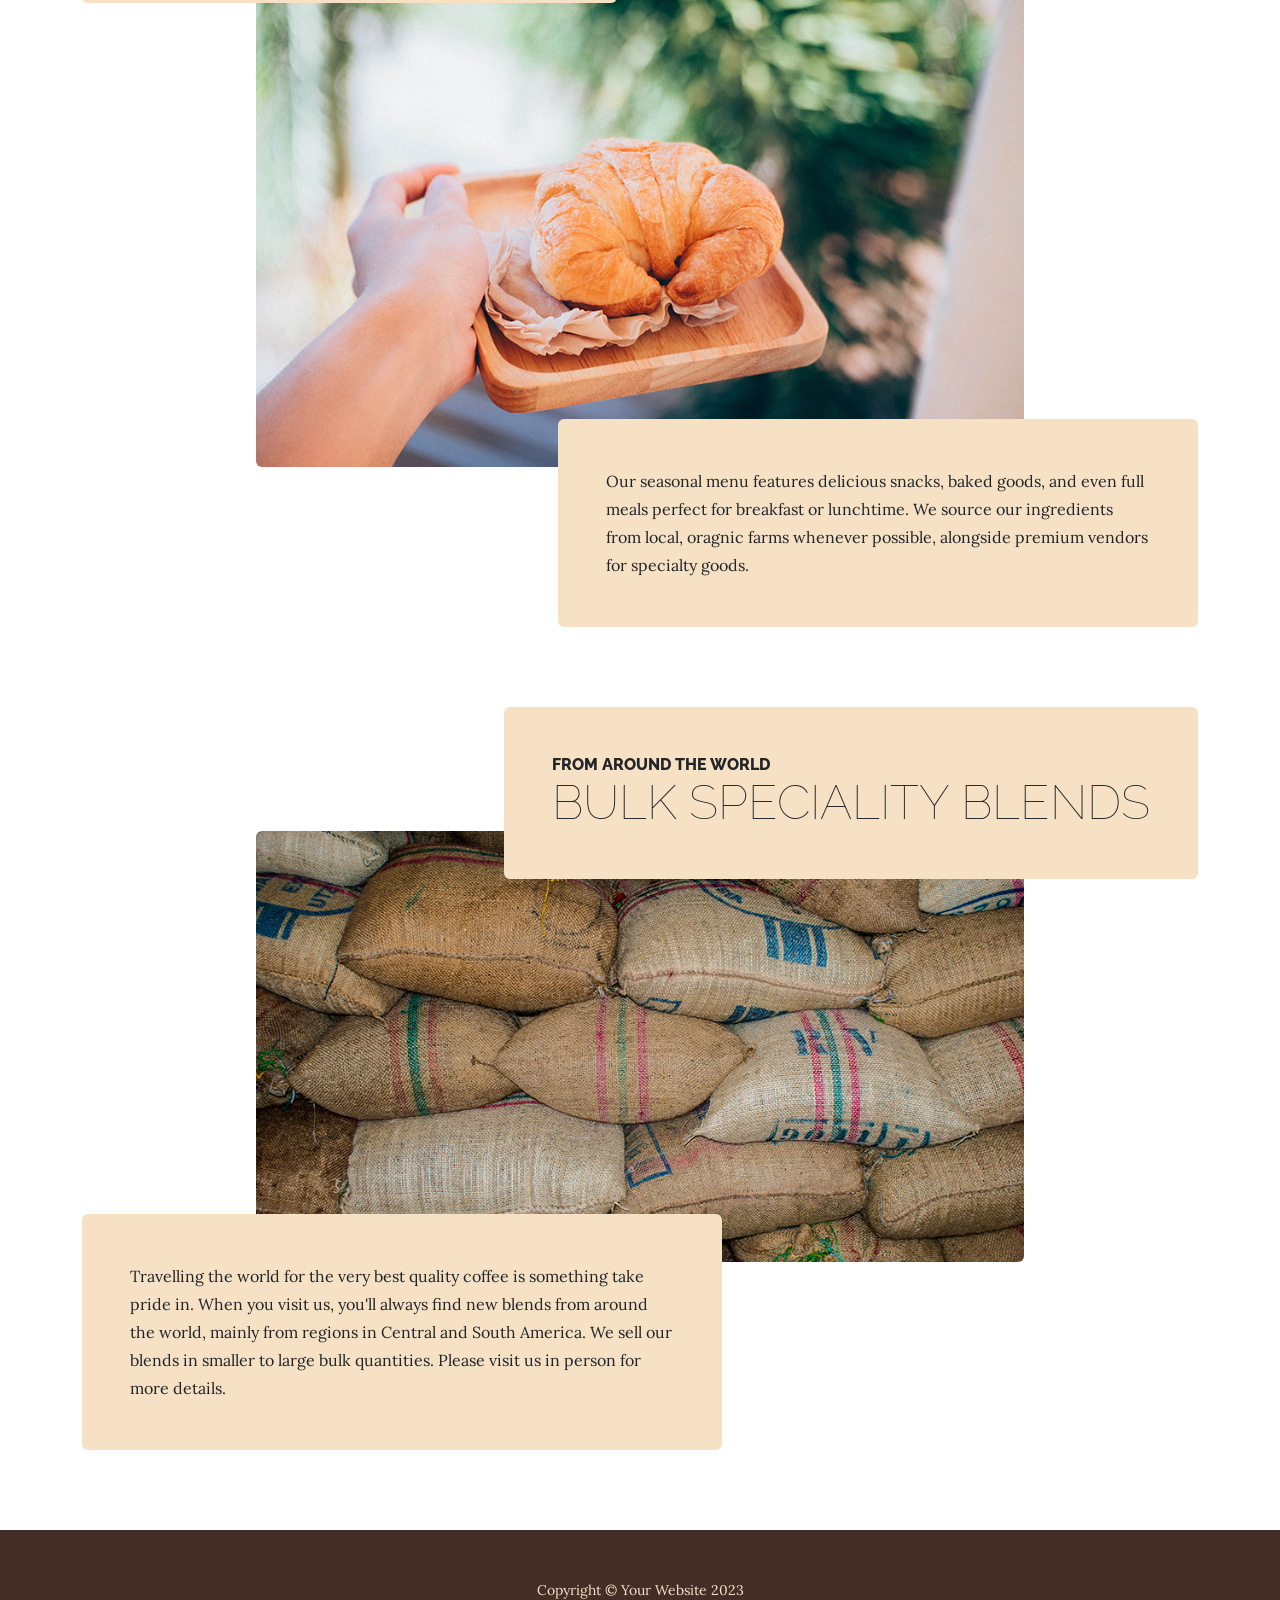
<file: Original Boostrap/products.html>
<!DOCTYPE html>
<html lang="en">
    <head>
        <meta charset="utf-8" />
        <meta name="viewport" content="width=device-width, initial-scale=1, shrink-to-fit=no" />
        <meta name="description" content="" />
        <meta name="author" content="" />
        <title>Business Casual - Start Bootstrap Theme</title>
        <link rel="icon" type="image/x-icon" href="assets/favicon.ico" />
        <!-- Google fonts-->
        <link href="https://fonts.googleapis.com/css?family=Raleway:100,100i,200,200i,300,300i,400,400i,500,500i,600,600i,700,700i,800,800i,900,900i" rel="stylesheet" />
        <link href="https://fonts.googleapis.com/css?family=Lora:400,400i,700,700i" rel="stylesheet" />
        <!-- Core theme CSS (includes Bootstrap)-->
        <link href="css/styles.css" rel="stylesheet" />
    </head>
    <body>
        <header>
            <h1 class="site-heading text-center text-faded d-none d-lg-block">
                <span class="site-heading-upper text-primary mb-3">A Free Bootstrap Business Theme</span>
                <span class="site-heading-lower">Business Casual</span>
            </h1>
        </header>
        <!-- Navigation-->
        <nav class="navbar navbar-expand-lg navbar-dark py-lg-4" id="mainNav">
            <div class="container">
                <a class="navbar-brand text-uppercase fw-bold d-lg-none" href="index.html">Start Bootstrap</a>
                <button class="navbar-toggler" type="button" data-bs-toggle="collapse" data-bs-target="#navbarSupportedContent" aria-controls="navbarSupportedContent" aria-expanded="false" aria-label="Toggle navigation"><span class="navbar-toggler-icon"></span></button>
                <div class="collapse navbar-collapse" id="navbarSupportedContent">
                    <ul class="navbar-nav mx-auto">
                        <li class="nav-item px-lg-4"><a class="nav-link text-uppercase" href="index.html">Home</a></li>
                        <li class="nav-item px-lg-4"><a class="nav-link text-uppercase" href="about.html">About</a></li>
                        <li class="nav-item px-lg-4"><a class="nav-link text-uppercase" href="products.html">Products</a></li>
                        <li class="nav-item px-lg-4"><a class="nav-link text-uppercase" href="store.html">Store</a></li>
                    </ul>
                </div>
            </div>
        </nav>
        <section class="page-section">
            <div class="container">
                <div class="product-item">
                    <div class="product-item-title d-flex">
                        <div class="bg-faded p-5 d-flex ms-auto rounded">
                            <h2 class="section-heading mb-0">
                                <span class="section-heading-upper">Blended to Perfection</span>
                                <span class="section-heading-lower">Coffees & Teas</span>
                            </h2>
                        </div>
                    </div>
                    <img class="product-item-img mx-auto d-flex rounded img-fluid mb-3 mb-lg-0" src="assets/img/products-01.jpg" alt="..." />
                    <div class="product-item-description d-flex me-auto">
                        <div class="bg-faded p-5 rounded"><p class="mb-0">We take pride in our work, and it shows. Every time you order a beverage from us, we guarantee that it will be an experience worth having. Whether it's our world famous Venezuelan Cappuccino, a refreshing iced herbal tea, or something as simple as a cup of speciality sourced black coffee, you will be coming back for more.</p></div>
                    </div>
                </div>
            </div>
        </section>
        <section class="page-section">
            <div class="container">
                <div class="product-item">
                    <div class="product-item-title d-flex">
                        <div class="bg-faded p-5 d-flex me-auto rounded">
                            <h2 class="section-heading mb-0">
                                <span class="section-heading-upper">Delicious Treats, Good Eats</span>
                                <span class="section-heading-lower">Bakery & Kitchen</span>
                            </h2>
                        </div>
                    </div>
                    <img class="product-item-img mx-auto d-flex rounded img-fluid mb-3 mb-lg-0" src="assets/img/products-02.jpg" alt="..." />
                    <div class="product-item-description d-flex ms-auto">
                        <div class="bg-faded p-5 rounded"><p class="mb-0">Our seasonal menu features delicious snacks, baked goods, and even full meals perfect for breakfast or lunchtime. We source our ingredients from local, oragnic farms whenever possible, alongside premium vendors for specialty goods.</p></div>
                    </div>
                </div>
            </div>
        </section>
        <section class="page-section">
            <div class="container">
                <div class="product-item">
                    <div class="product-item-title d-flex">
                        <div class="bg-faded p-5 d-flex ms-auto rounded">
                            <h2 class="section-heading mb-0">
                                <span class="section-heading-upper">From Around the World</span>
                                <span class="section-heading-lower">Bulk Speciality Blends</span>
                            </h2>
                        </div>
                    </div>
                    <img class="product-item-img mx-auto d-flex rounded img-fluid mb-3 mb-lg-0" src="assets/img/products-03.jpg" alt="..." />
                    <div class="product-item-description d-flex me-auto">
                        <div class="bg-faded p-5 rounded"><p class="mb-0">Travelling the world for the very best quality coffee is something take pride in. When you visit us, you'll always find new blends from around the world, mainly from regions in Central and South America. We sell our blends in smaller to large bulk quantities. Please visit us in person for more details.</p></div>
                    </div>
                </div>
            </div>
        </section>
        <footer class="footer text-faded text-center py-5">
            <div class="container"><p class="m-0 small">Copyright &copy; Your Website 2023</p></div>
        </footer>
        <!-- Bootstrap core JS-->
        <script src="https://cdn.jsdelivr.net/npm/bootstrap@5.2.3/dist/js/bootstrap.bundle.min.js"></script>
        <!-- Core theme JS-->
        <script src="js/scripts.js"></script>
    </body>
</html>
</file>
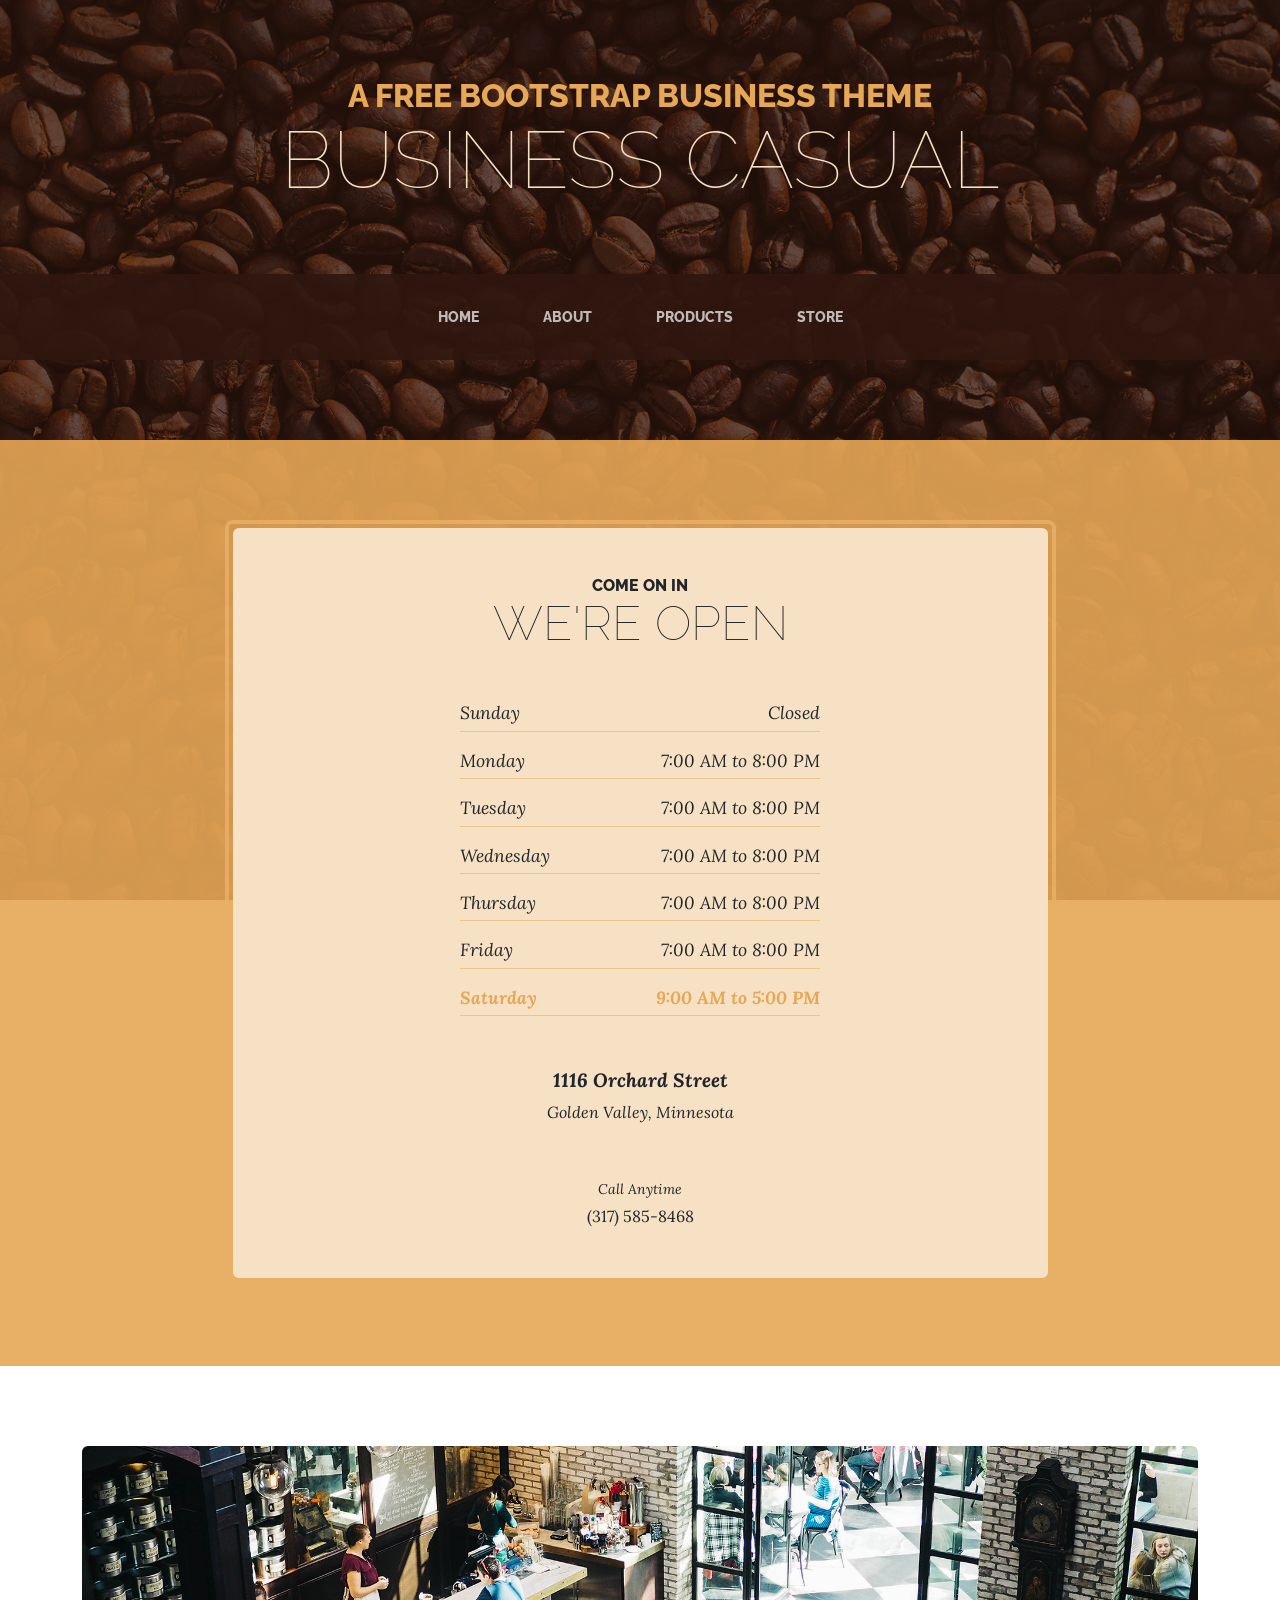
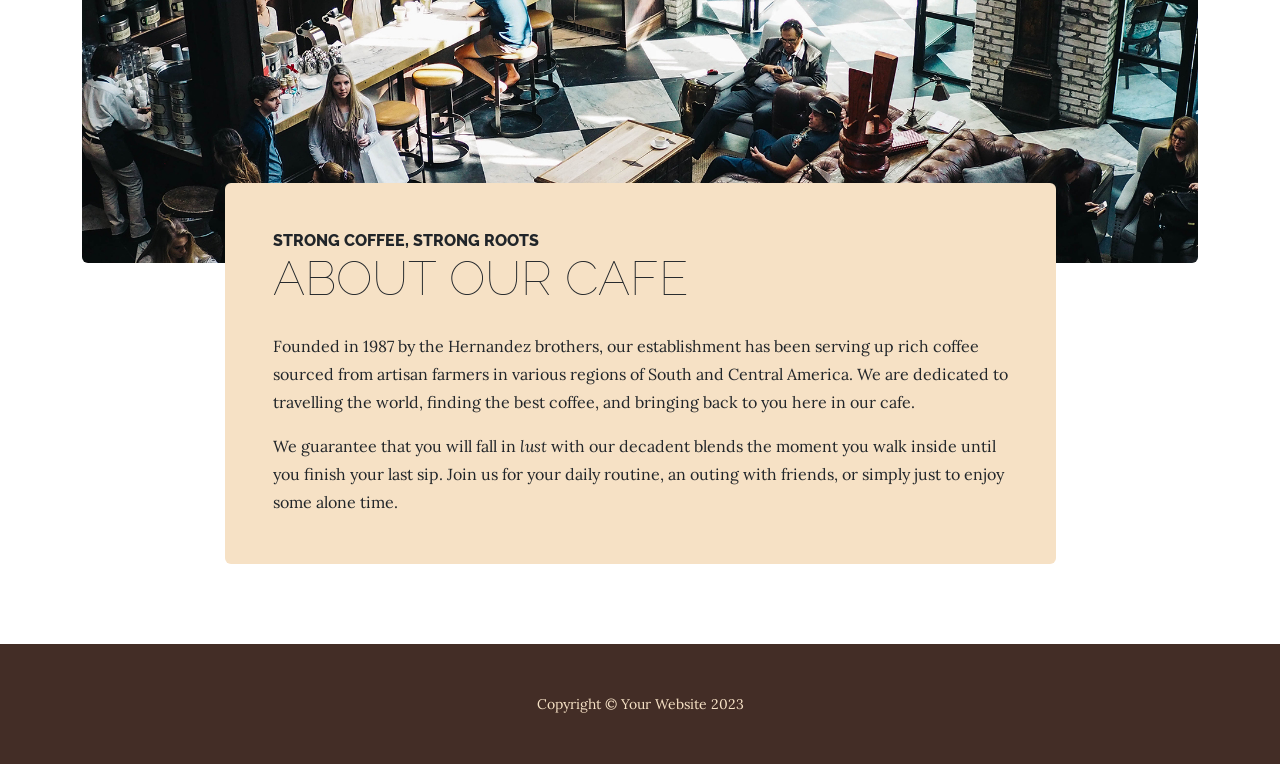
<file: Original Boostrap/store.html>
<!DOCTYPE html>
<html lang="en">
    <head>
        <meta charset="utf-8" />
        <meta name="viewport" content="width=device-width, initial-scale=1, shrink-to-fit=no" />
        <meta name="description" content="" />
        <meta name="author" content="" />
        <title>Business Casual - Start Bootstrap Theme</title>
        <link rel="icon" type="image/x-icon" href="assets/favicon.ico" />
        <!-- Google fonts-->
        <link href="https://fonts.googleapis.com/css?family=Raleway:100,100i,200,200i,300,300i,400,400i,500,500i,600,600i,700,700i,800,800i,900,900i" rel="stylesheet" />
        <link href="https://fonts.googleapis.com/css?family=Lora:400,400i,700,700i" rel="stylesheet" />
        <!-- Core theme CSS (includes Bootstrap)-->
        <link href="css/styles.css" rel="stylesheet" />
    </head>
    <body>
        <header>
            <h1 class="site-heading text-center text-faded d-none d-lg-block">
                <span class="site-heading-upper text-primary mb-3">A Free Bootstrap Business Theme</span>
                <span class="site-heading-lower">Business Casual</span>
            </h1>
        </header>
        <!-- Navigation-->
        <nav class="navbar navbar-expand-lg navbar-dark py-lg-4" id="mainNav">
            <div class="container">
                <a class="navbar-brand text-uppercase fw-bold d-lg-none" href="index.html">Start Bootstrap</a>
                <button class="navbar-toggler" type="button" data-bs-toggle="collapse" data-bs-target="#navbarSupportedContent" aria-controls="navbarSupportedContent" aria-expanded="false" aria-label="Toggle navigation"><span class="navbar-toggler-icon"></span></button>
                <div class="collapse navbar-collapse" id="navbarSupportedContent">
                    <ul class="navbar-nav mx-auto">
                        <li class="nav-item px-lg-4"><a class="nav-link text-uppercase" href="index.html">Home</a></li>
                        <li class="nav-item px-lg-4"><a class="nav-link text-uppercase" href="about.html">About</a></li>
                        <li class="nav-item px-lg-4"><a class="nav-link text-uppercase" href="products.html">Products</a></li>
                        <li class="nav-item px-lg-4"><a class="nav-link text-uppercase" href="store.html">Store</a></li>
                    </ul>
                </div>
            </div>
        </nav>
        <section class="page-section cta">
            <div class="container">
                <div class="row">
                    <div class="col-xl-9 mx-auto">
                        <div class="cta-inner bg-faded text-center rounded">
                            <h2 class="section-heading mb-5">
                                <span class="section-heading-upper">Come On In</span>
                                <span class="section-heading-lower">We're Open</span>
                            </h2>
                            <ul class="list-unstyled list-hours mb-5 text-left mx-auto">
                                <li class="list-unstyled-item list-hours-item d-flex">
                                    Sunday
                                    <span class="ms-auto">Closed</span>
                                </li>
                                <li class="list-unstyled-item list-hours-item d-flex">
                                    Monday
                                    <span class="ms-auto">7:00 AM to 8:00 PM</span>
                                </li>
                                <li class="list-unstyled-item list-hours-item d-flex">
                                    Tuesday
                                    <span class="ms-auto">7:00 AM to 8:00 PM</span>
                                </li>
                                <li class="list-unstyled-item list-hours-item d-flex">
                                    Wednesday
                                    <span class="ms-auto">7:00 AM to 8:00 PM</span>
                                </li>
                                <li class="list-unstyled-item list-hours-item d-flex">
                                    Thursday
                                    <span class="ms-auto">7:00 AM to 8:00 PM</span>
                                </li>
                                <li class="list-unstyled-item list-hours-item d-flex">
                                    Friday
                                    <span class="ms-auto">7:00 AM to 8:00 PM</span>
                                </li>
                                <li class="list-unstyled-item list-hours-item d-flex">
                                    Saturday
                                    <span class="ms-auto">9:00 AM to 5:00 PM</span>
                                </li>
                            </ul>
                            <p class="address mb-5">
                                <em>
                                    <strong>1116 Orchard Street</strong>
                                    <br />
                                    Golden Valley, Minnesota
                                </em>
                            </p>
                            <p class="mb-0">
                                <small><em>Call Anytime</em></small>
                                <br />
                                (317) 585-8468
                            </p>
                        </div>
                    </div>
                </div>
            </div>
        </section>
        <section class="page-section about-heading">
            <div class="container">
                <img class="img-fluid rounded about-heading-img mb-3 mb-lg-0" src="assets/img/about.jpg" alt="..." />
                <div class="about-heading-content">
                    <div class="row">
                        <div class="col-xl-9 col-lg-10 mx-auto">
                            <div class="bg-faded rounded p-5">
                                <h2 class="section-heading mb-4">
                                    <span class="section-heading-upper">Strong Coffee, Strong Roots</span>
                                    <span class="section-heading-lower">About Our Cafe</span>
                                </h2>
                                <p>Founded in 1987 by the Hernandez brothers, our establishment has been serving up rich coffee sourced from artisan farmers in various regions of South and Central America. We are dedicated to travelling the world, finding the best coffee, and bringing back to you here in our cafe.</p>
                                <p class="mb-0">
                                    We guarantee that you will fall in
                                    <em>lust</em>
                                    with our decadent blends the moment you walk inside until you finish your last sip. Join us for your daily routine, an outing with friends, or simply just to enjoy some alone time.
                                </p>
                            </div>
                        </div>
                    </div>
                </div>
            </div>
        </section>
        <footer class="footer text-faded text-center py-5">
            <div class="container"><p class="m-0 small">Copyright &copy; Your Website 2023</p></div>
        </footer>
        <!-- Bootstrap core JS-->
        <script src="https://cdn.jsdelivr.net/npm/bootstrap@5.2.3/dist/js/bootstrap.bundle.min.js"></script>
        <!-- Core theme JS-->
        <script src="js/scripts.js"></script>
    </body>
</html>
</file>
